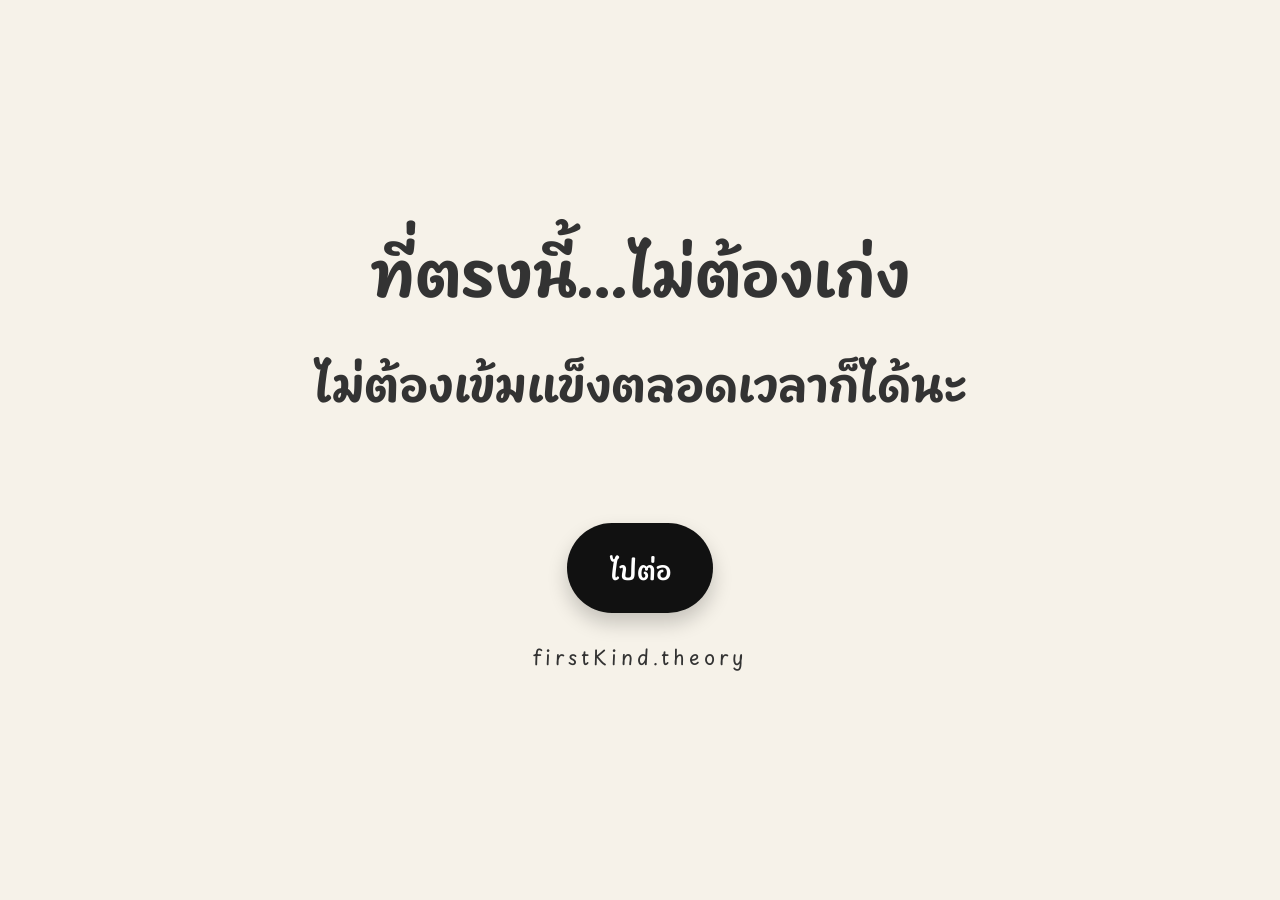
<file: index.html>
<!DOCTYPE html>
<html lang="th">
<head>

<meta charset="UTF-8">
<meta name="viewport" content="width=device-width, initial-scale=1.0">

<title>HomeScreen</title>

<link rel="preconnect" href="https://fonts.googleapis.com">
<link rel="preconnect" href="https://fonts.gstatic.com" crossorigin>

<link href="https://fonts.googleapis.com/css2?family=Playpen+Sans+Thai:wght@100..800&display=swap" rel="stylesheet">

<link rel="stylesheet" href="css/homelock1.css">
<link rel="stylesheet" href="css/responsive.css">

</head>

<body>

<div class="container">

<div class="quote">

<h1>ที่ตรงนี้...ไม่ต้องเก่ง</h1>

<h2>ไม่ต้องเข้มแข็งตลอดเวลาก็ได้นะ</h2>

</div>

<button class="start-btn" onclick="startApp()">
ไปต่อ
</button>

<div class="logoHS">
firstKind.theory
</div>

</div>

<script>

function startApp(){

    document.body.style.transition="0.5s";
    document.body.style.opacity="0";

    setTimeout(function(){

        window.location.href="homescreen2.html";

    },500);

}

</script>

</body>
</html>
</file>
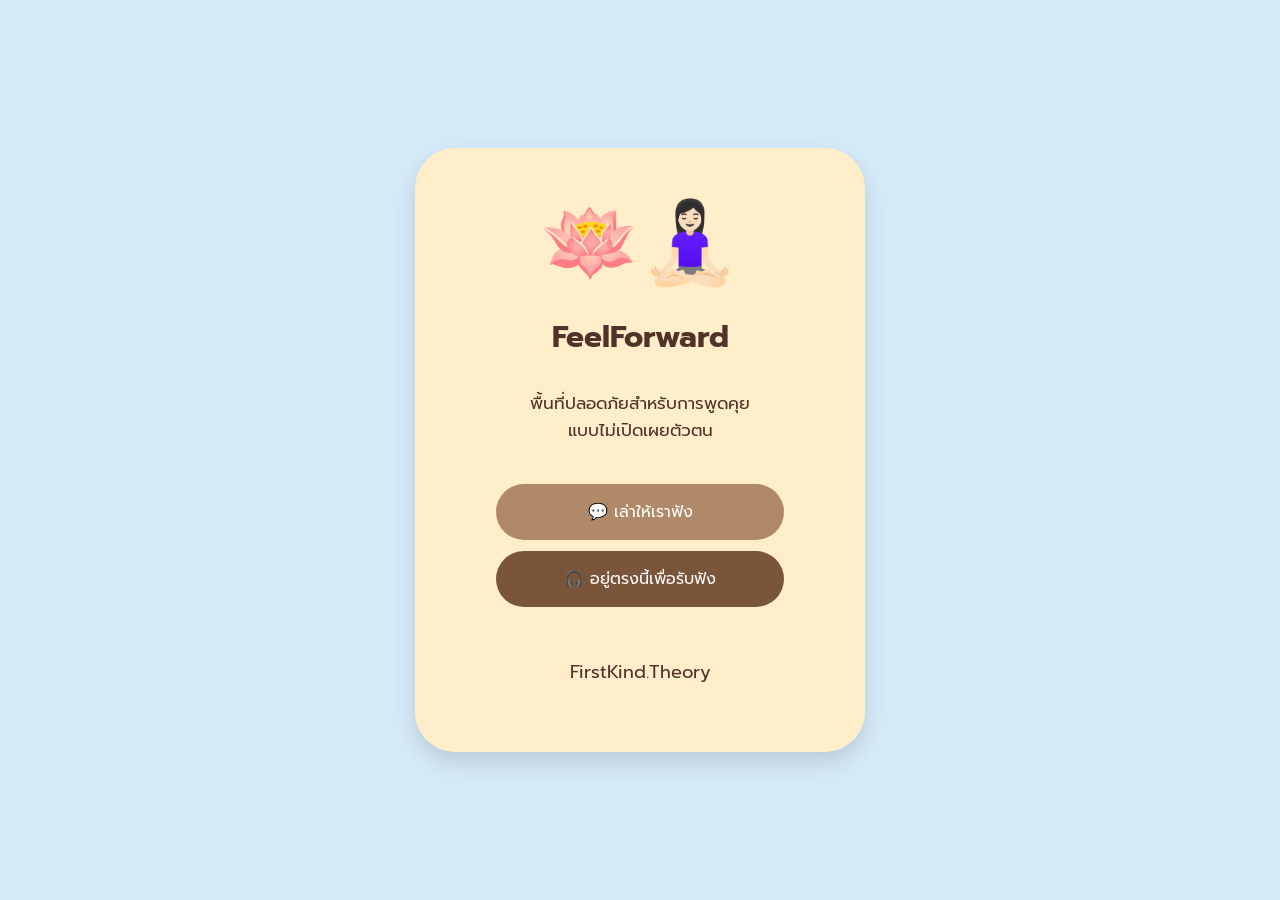
<file: admin-login.html>
<!DOCTYPE html>
<html lang="th">
<head>

<meta charset="UTF-8">
<meta name="viewport" content="width=device-width, initial-scale=1.0">

<title>FeelForward</title>

<link href="https://fonts.googleapis.com/css2?family=Prompt:wght@300;400;500;600&display=swap" rel="stylesheet">

<link rel="stylesheet" href="css/adminlogin.css">
<link rel="stylesheet" href="css/responsive.css">

</head>


<body>


<div class="container3">


<div class="logo3">
🪷🧘🏻‍♀️
</div>


<h1>
FeelForward
</h1>


<p class="subtitle3">
พื้นที่ปลอดภัยสำหรับการพูดคุย<br>
แบบไม่เปิดเผยตัวตน
</p>

<div class="button-group">

<button class="buttonlogin user" onclick="location.href='input name.html'">

💬 เล่าให้เราฟัง

</button>



<button class="buttonlogin admin" onclick="location.href='adminpass.html'">

🎧 อยู่ตรงนี้เพื่อรับฟัง

</button>

</div>


<div class="footer">

FirstKind.Theory

</div>


</div>


</body>
</html>
</file>
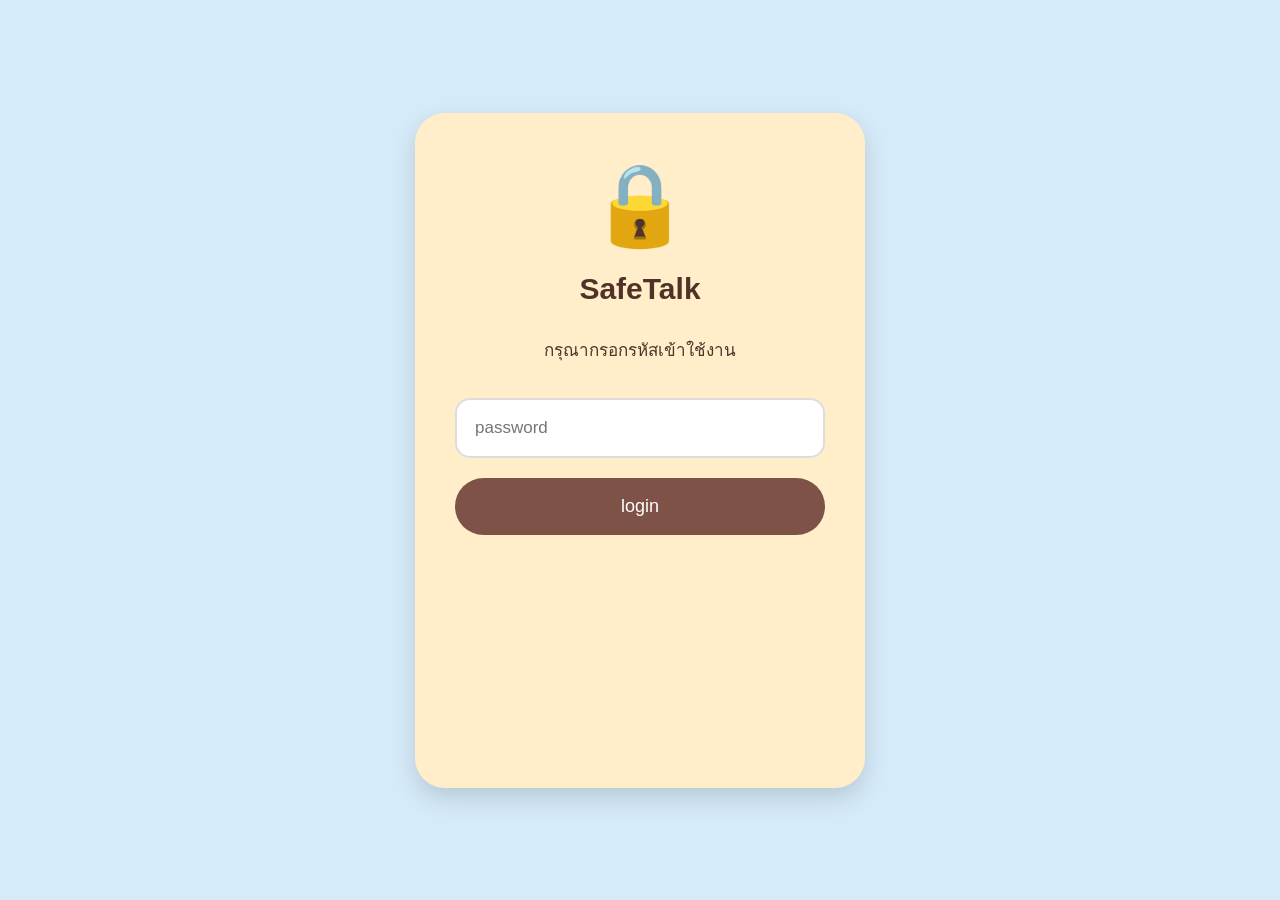
<file: adminpass.html>
<!DOCTYPE html>
<html lang="th">
<head>
<meta charset="UTF-8">
<meta name="viewport" content="width=device-width, initial-scale=1.0">

<title>FeelForward - เข้าสู่ระบบ</title>

<link rel="stylesheet" href="css/adminpass.css">
<link rel="stylesheet" href="css/responsive.css">

</head>

<body>

<div class="cardpass">

<div class="logopass">🔒</div>

<h1>SafeTalk</h1>

<p>กรุณากรอกรหัสเข้าใช้งาน</p>

<form onsubmit="return login()">

<input
type="password"
id="password"
placeholder="password">

<button class="buttonpass" type="submit">
login
</button>

</form>

<div class="error" id="error">
รหัสไม่ถูกต้อง
</div>

<script>

function login(){

    const password = document.getElementById("password").value;

    if(password === "123456"){

        window.location.href = "admin-dashboard.html";
        return false; // ป้องกันการ submit ฟอร์ม

    }else{

        document.getElementById("error").style.display = "block";
        return false;
    }

}

</script>

</body>
</html>
</file>
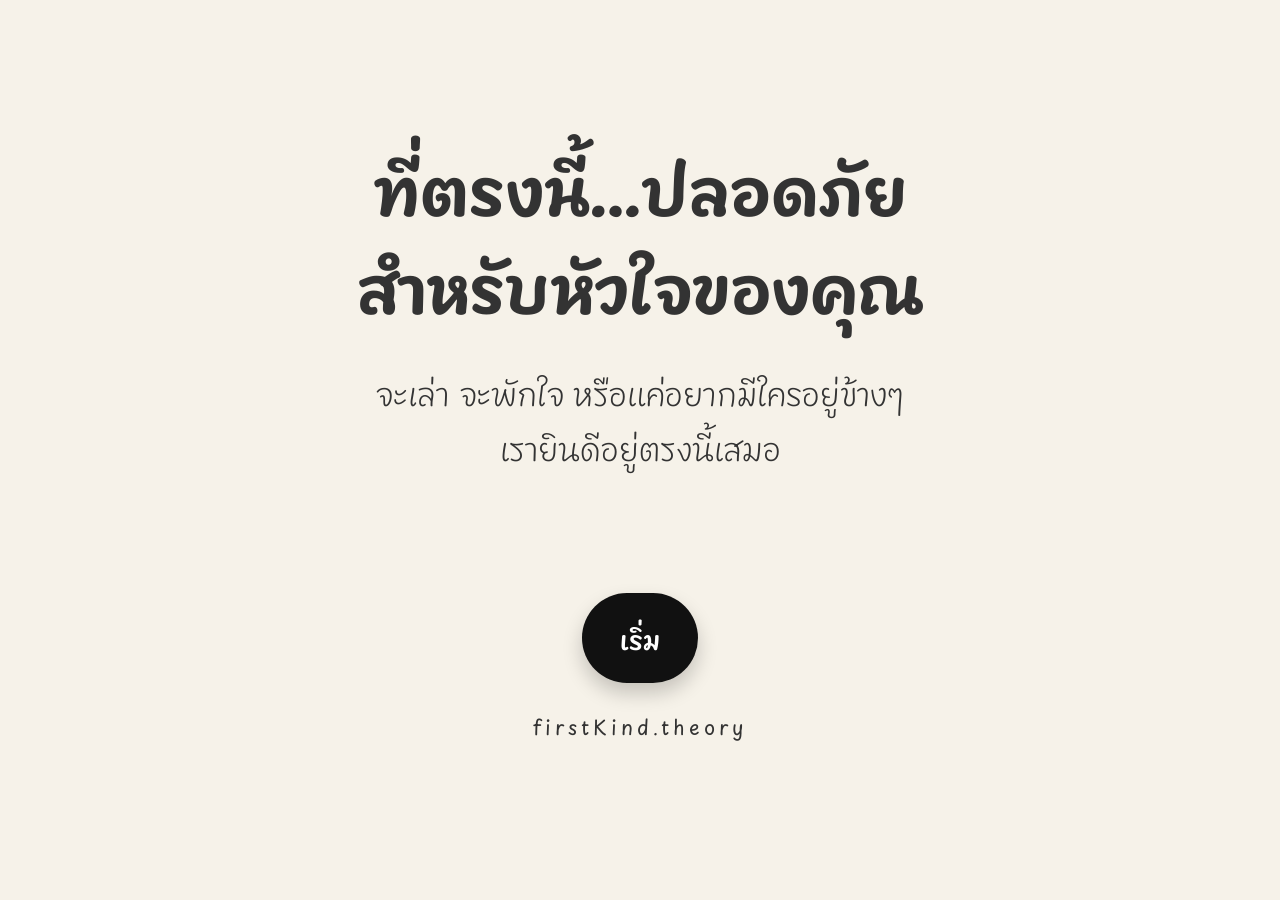
<file: homescreen2.html>
<!DOCTYPE html>
<html lang="th">
<head>

<meta charset="UTF-8">
<meta name="viewport" content="width=device-width, initial-scale=1.0">

<title>HomeScreen</title>

<link rel="preconnect" href="https://fonts.googleapis.com">
<link rel="preconnect" href="https://fonts.gstatic.com" crossorigin>

<link href="https://fonts.googleapis.com/css2?family=Playpen+Sans+Thai:wght@100..800&display=swap" rel="stylesheet">

<link rel="stylesheet" href="css/homelock2.css">
<link rel="stylesheet" href="css/responsive.css">

</head>

<body>

<div class="container">

<div class="quote2">

<h1>ที่ตรงนี้...ปลอดภัย</h1>
<h1>สำหรับหัวใจของคุณ</h1>

<h2>จะเล่า จะพักใจ หรือแค่อยากมีใครอยู่ข้างๆ</h2>

<h2>เรายินดีอยู่ตรงนี้เสมอ</h2>

</div>

<button class="start-btn2" onclick="startApp()">
เริ่ม
</button>

<div class="logo2">
firstKind.theory
</div>

</div>

<script>

function startApp(){

    document.body.style.transition="0.5s";
    document.body.style.opacity="0";

    setTimeout(function(){

        window.location.href="admin-login.html";

    },500);

}

</script>

</body>
</html>
</file>
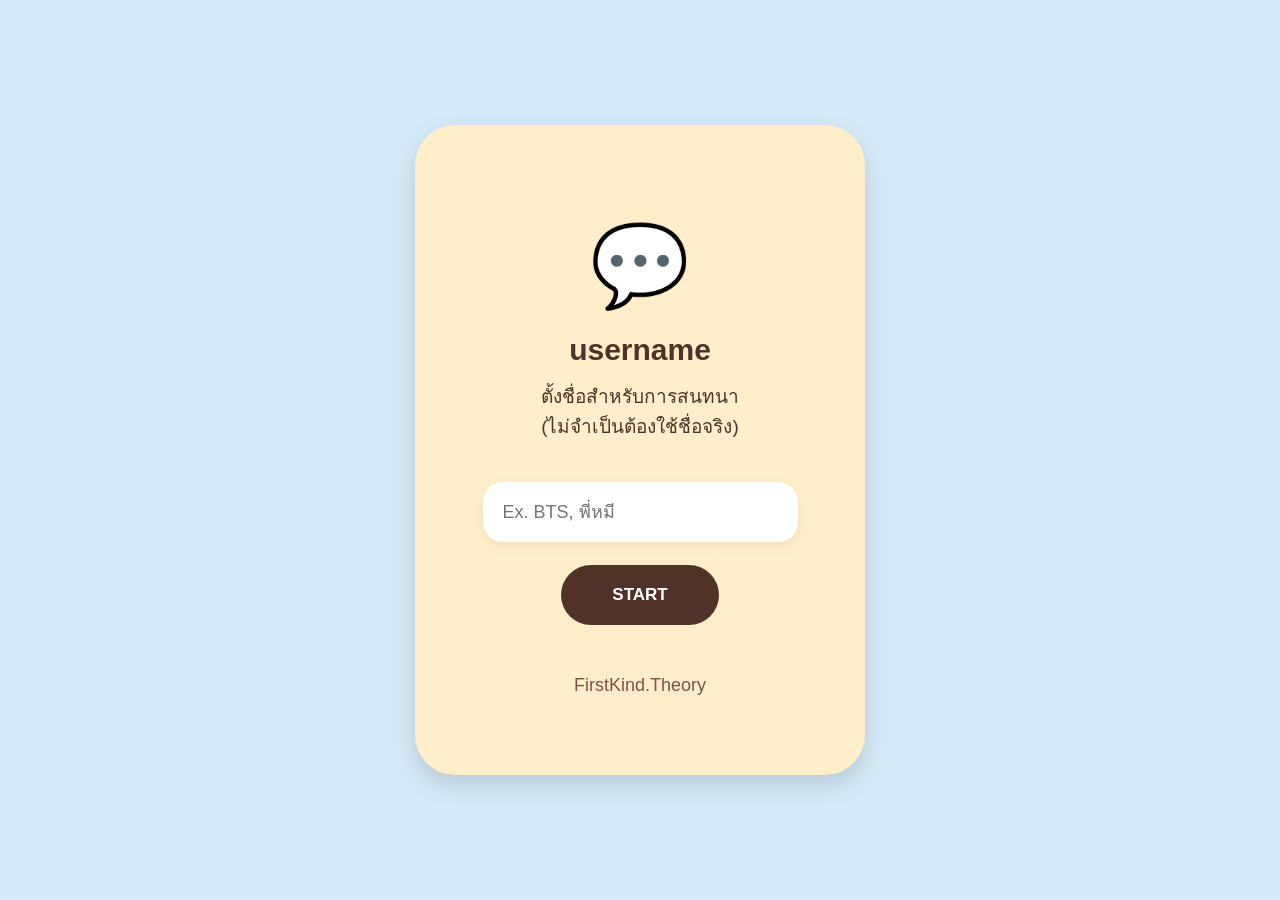
<file: input name.html>
<!DOCTYPE html>
<html lang="th">
<head>
<meta charset="UTF-8">
<meta name="viewport" content="width=device-width, initial-scale=1.0">

<title>UserName</title>

<link rel="stylesheet" href="css/inputname.css">
<link rel="stylesheet" href="css/responsive.css">

</head>

<body>

<div class="card4">

<div class="logo4">💬</div>

<h1>username</h1>

<p class="subtitle4">
ตั้งชื่อสำหรับการสนทนา<br>
(ไม่จำเป็นต้องใช้ชื่อจริง)
</p>

<div class="input-box">

<input
type="text"
id="username"
placeholder="Ex. BTS, พี่หมี">

</div>

<button class="button4" onclick="nextPage()">
    START
</button>

<div class="note">

FirstKind.Theory<br>

</div>

</div>

<script>

function nextPage(){

    const username =
    document.getElementById("username").value.trim();

    if(username==""){

        alert("กรุณาตั้งชื่อก่อน");

        return;

    }

    localStorage.setItem("username",username);

    window.location.href="select.html";

}

// กด Enter เพื่อเริ่ม
document.getElementById("username").addEventListener("keydown", function(event){

    if(event.key === "Enter"){

        event.preventDefault();
        nextPage();

    }

});

</script>

</body>
</html>
</file>
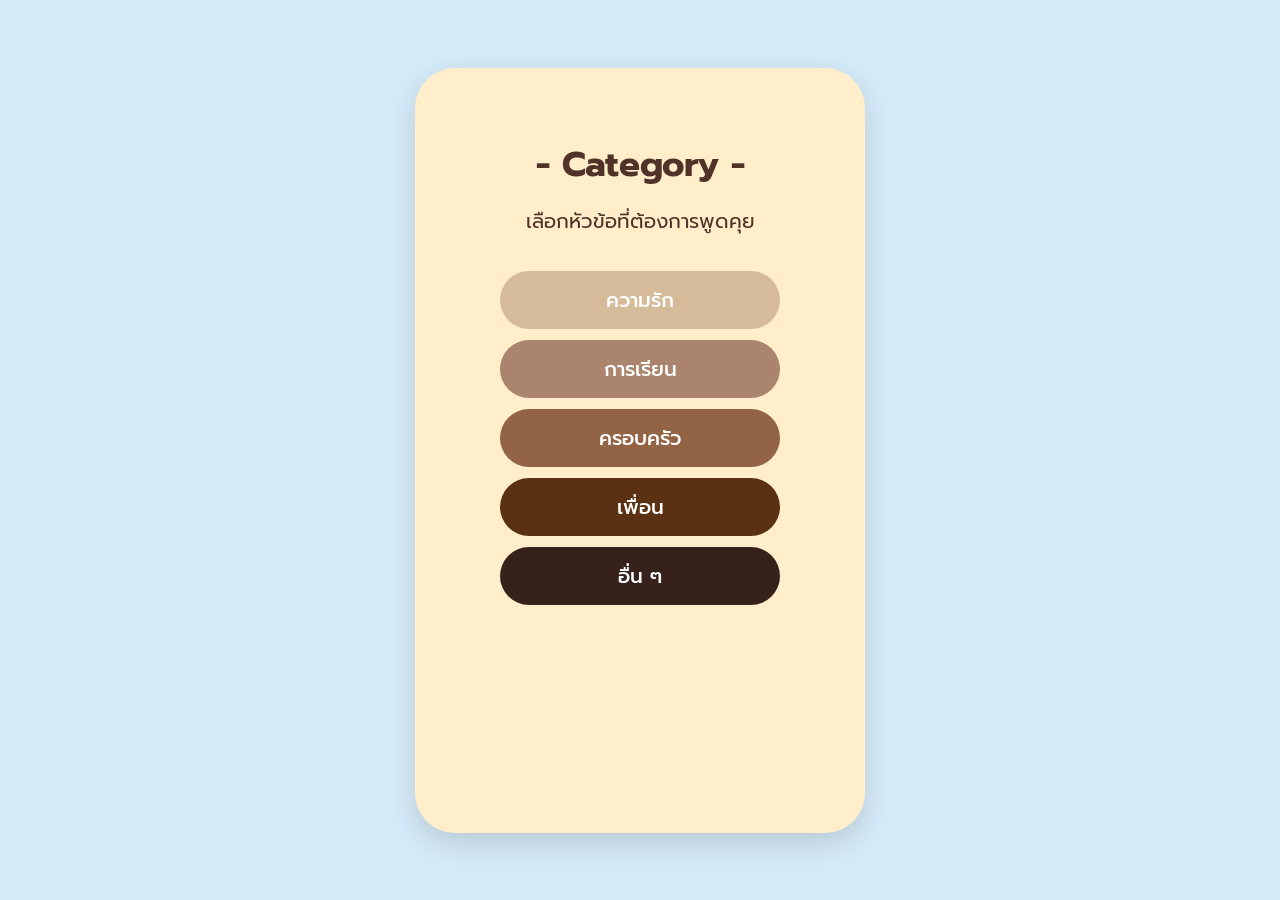
<file: select.html>
<!DOCTYPE html>
<html lang="th">

<head>

<meta charset="UTF-8">
<meta name="viewport" content="width=device-width, initial-scale=1.0">

<title>Anonymous Chat</title>

<link href="https://fonts.googleapis.com/css2?family=Prompt:wght@300;400;600&display=swap" rel="stylesheet">

<link rel="stylesheet" href="css/select.css">
<link rel="stylesheet" href="css/responsive.css">

</head>


<body>


<div class="box">


<h3>
- Category -
</h3>


<p class="description">
    เลือกหัวข้อที่ต้องการพูดคุย
</p>

<button class="button5 love" onclick="joinChat('love')">
    ความรัก
</button>

<button class="button5 study" onclick="joinChat('study')">
    การเรียน
</button>

<button class="button5 family" onclick="joinChat('family')">
    ครอบครัว
</button>

<button class="button5 friend" onclick="joinChat('friend')">
    เพื่อน
</button>

<button class="button5 other" onclick="joinChat('other')">
    อื่น ๆ
</button>

</div>



<script>

function joinChat(room){

    localStorage.setItem("topic", room);

    window.location.href = "explain.html";

}

</script>


</body>

</html>
</file>
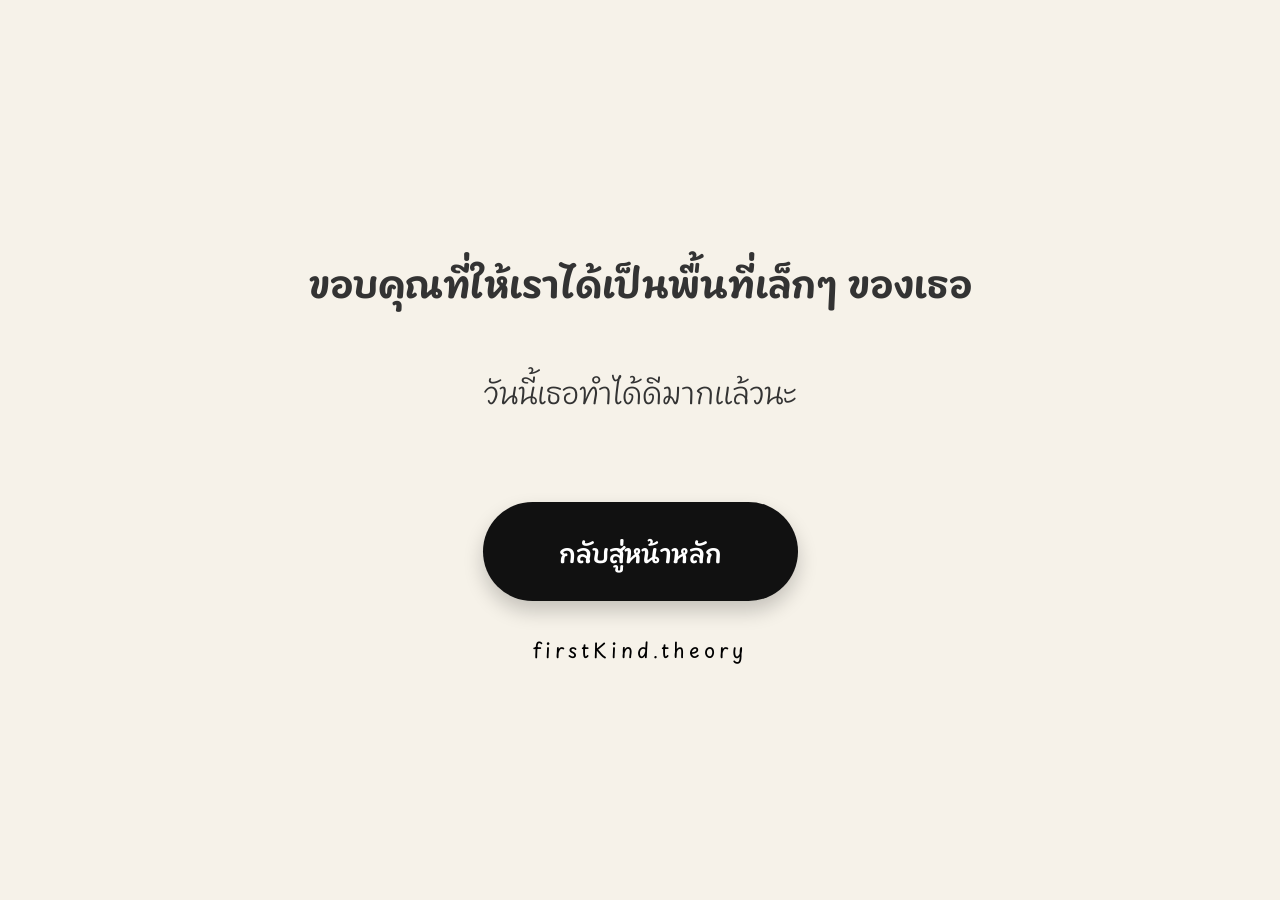
<file: thanks.html>
<!DOCTYPE html>
<html lang="th">
<head>

<meta charset="UTF-8">
<meta name="viewport" content="width=device-width, initial-scale=1.0">

<title>HomeScreen</title>

<link rel="preconnect" href="https://fonts.googleapis.com">
<link rel="preconnect" href="https://fonts.gstatic.com" crossorigin>

<link href="https://fonts.googleapis.com/css2?family=Playpen+Sans+Thai:wght@100..800&display=swap" rel="stylesheet">

<link rel="stylesheet" href="css/thanks.css">
<link rel="stylesheet" href="css/responsive.css">

</head>

<body>

<div class="container">

<div class="quotethanks1">
    <h1>ขอบคุณที่ให้เราได้เป็นพื้นที่เล็กๆ ของเธอ</h1>
</div>

<div class="quotethanks2">

<h2>วันนี้เธอทำได้ดีมากแล้วนะ</h2>

</div>


<button class="end-btn" onclick="startApp()">
กลับสู่หน้าหลัก
</button>

<div class="logo">
firstKind.theory
</div>

</div>

<script>

function startApp(){

    document.body.style.transition="0.5s";
    document.body.style.opacity="0";

    setTimeout(function(){

        window.location.href="index.html";

    },500);

}

</script>

</body>
</html>
</file>
<file: css/homelock1.css>
/* homescreen */
*{
    margin:0;
    padding:0;
    box-sizing:border-box;
}

body{

    background:#F6F2E9;

    display:flex;

    justify-content:center;

    align-items:center;

    height:100vh;

    overflow:hidden;

}

.container{

    width:100%;
    max-width:770px;

    text-align:center;

    padding:20px;

    animation:fadeIn 1.2s;

}

.quote{

    font-family: "Playpen Sans Thai", cursive;

    color:#333;

    line-height:1;

    margin-bottom:120px;

}

.quote h1{

    font-family: "Playpen Sans Thai", cursive;
    
    font-size:25px;
    font-weight:700;
    color:#333;
    margin-bottom:25px;
}

.quote h2{

    font-family:'Playpen Sans Thai',cursive;

    font-size:20px;
    color:#333;
    font-weight:700;

}

.logoHS{

    margin-top:25px;

    font-family:'Playpen Sans Thai',cursive;

    font-size:15px;

    letter-spacing:4px;

    color:#333;

}

.start-btn{

    width:100px;

    height:60px;

    border:none;

    border-radius:50px;

    background:#111;

    color:white;

    font-family:'Playpen Sans Thai',cursive;

    font-size:20px;

    font-weight:600;

    cursor:pointer;

    transition:.3s;

    box-shadow:0 10px 20px rgba(0,0,0,.2);

}

.start-btn:hover{

    transform:translateY(-5px);

    background:#333;

}

.start-btn:active{

    transform:scale(.95);

}

@keyframes fadeIn{

from{

opacity:0;
transform:translateY(20px);

}

to{

opacity:1;
transform:translateY(0);

}

}
</file>
<file: css/responsive.css>
/* 1. Mobile (ค่าเริ่มต้น ไม่ต้องมี @media) */

/* 2. iPad Portrait */
@media (min-width:768px){
/* home1 */
    .quote{
    margin-bottom:120px;
    }
    .quote h1{
    font-size:60px;
    margin-bottom:60px;
    }
    .quote h2{
    font-size:45px;
    }
    .logoHS{
    font-size:20px;
    letter-spacing:4px;
    }
    .start-btn{
    width:20%;
    height:7dvh;
    background:#111;
    font-size:25px;
    }
/* home2 */
    .quote2{
    margin-bottom:120px;
    }
    .quote2 h1{
    font-size:60px;
    margin-bottom:60px;
    line-height: 0.6;
    }
    .quote2 h2{
    font-size:30px;
    }
    .logo2{
    font-size:20px;
    letter-spacing:4px;
    }
    .start-btn2{
    width:20%;
    height:7dvh;
    background:#111;
    font-size:25px;
    }
/* login */
    .container3{
    width:100%;
    max-width:450px;
    padding:110px;
    }
    .logo3{
    font-size:80px;
    margin-top:-30px;
    margin-bottom:10px;
    }
    h1{
    font-size:35px;
    margin-bottom:10px;
    }
    .subtitle3{
    font-size:17px;
    margin-bottom:40px;
    line-height:1.6;
    }
    .buttonlogin{
    width: 90%;
    padding: 16px;
    margin: 11px auto;
    border-radius:40px;
    font-size:16px;
    }
    .footer{
    margin-top:50px;
    font-size:18px;
    }
/* name */
    .card4{
    width:100%;
    max-width:450px;
    min-height:auto;
    height:650px;
    }
    .logo4{
    font-size:80px;
    margin-top:25px;
    margin-bottom:10px;
    }
    h1{
    font-size:35px;
    margin-bottom:10px;
    }
    .subtitle4{
    font-size:19px;
    margin-bottom:40px;
    line-height:1.6;
    }
    .input-box input{
    width:70%;
    height:60px;
    padding:0px 20px;
    font-size:18px;
    }
    .button4{
    width:35%;
    height:60px;
    font-size:17px;
    margin:25px auto;
    display:block;
    }
    .note{
    margin-top:25px;
    font-size:18px;
    }
/* select */
    .box{
    width:100%;
    max-width:450px;
    height:750px;
    }
    h3{
    font-size:35px;
    margin-bottom:10px;
    margin-top: 70px;
    }
    .description{
    font-size:22px;
    margin-bottom:45px;
    }
    .button5{
    padding:20px;
    margin:15px auto;
    font-size:23px;
    }
/* explain */
    .card{
    width:75%;
    max-width:550px;
    min-height:80dvh;
    }
    .icon{
    font-size:65px;
    text-align:center;
    margin-top:40px;
    }
    .title{
    font-size:30px;
    margin-top:10px;
    }
    .desc{
    font-size:18px;
    }
    textarea{
    width:90%;
    height:30dvh;
    margin-top:25px;
    padding:15px;
    border:1px solid #ddd;
    border-radius:15px;
    resize:none;
    font-size:18px; 
    }
    .buttonexplain{
    width:90%; 
    padding:17px;
    font-size:18px;
    }
/* wait */
    .boxwait{
    width:50%;
    height:40dvh;
    padding: 85px 40px 40px; /* บน ขวา ล่าง ซ้าย */
    }
    .loader{
    width:80px;
    height:80px;
    margin-top:30px;
    }
    h2{
    font-size:28px;
    margin:0px;
    }
    p{
    margin:30px auto;
    font-size:23px;
    }
/* adminpass */
    .cardpass{
    width:100%;
    max-width:40dvh;
    height:55dvh;
    }
    .logopass{
    margin-top: 40px;
    margin-bottom: 20px;
    font-size:80px;
    }
    h1{
    color:#513229;
    margin-top:10px;
    margin-bottom:8px;
    font-size:35px;
    }
    p{
    color:#513229;
    margin-bottom:35px;
    font-size:20px;
    }
    input{
    padding:18px;
    font-size:17px;
    }
    .buttonpass{
    width:100%;
    padding:18px;
    font-size:18px;
    margin-top: -5px;
    }
    .error{
    font-size:16px;
    margin-top:20px;
    }
/* dashboard */
    .dashboard{
    width:100%;
    max-width:40dvh;
    height:85dvh;
    }
    h4{
    font-size:25px;
    margin-top:10px;
    margin-bottom:20px;
    }
/* chat, admin-chat */
    .chat-box{
    width:min(85%, 850px);
    height:90dvh;
    background:#ffffff;
    border-radius:20px;
    box-shadow:0 10px 25px rgba(0,0,0,.15);
    display:flex;
    flex-direction:column;
    overflow:hidden;
    }
/* thanks */
    .quotethanks1{
    max-width: 800px;
    }
    .quotethanks1 h1{
    font-size:36px;
    font-weight: 700;
    }

/* ข้อความหลัก */
    .quotethanks2 h2{
    font-size: 30px;
    }
    .logo{
    font-size:20px;
    }

.end-btn{
    width:30%;
    height:7dvh;
    font-size:25px;
    }

}





/* 3. iPad Landscape */
@media (min-width:1024px){
/* home1 */
    .start-btn{
    width:20%;
    height:10dvh;
    background:#111;
    font-size:25px;
    }
/* home2 */
    .quote2 h1{
    font-size:7dvh;
    line-height: 0.6;
    }
    .quote2 h2{
    font-size:3.5dvh;
    font-weight:250;
    }
    .start-btn2{
    width:10%;
    height:10dvh;
    background:#111;
    font-size:25px;
    }
/* login */
    .container3{
    width:100%;
    max-width:450px;
    padding:65px;
    }
    .logo3{
    font-size:80px;
    margin-top:-30px;
    margin-bottom:10px;
    }
    h1{
    font-size:35px;
    margin-bottom:10px;
    }
    .subtitle3{
    font-size:17px;
    margin-bottom:40px;
    line-height:1.6;
    }
    .buttonlogin{
    width: 90%;
    padding: 16px;
    margin: 11px auto;
    border-radius:40px;
    font-size:16px;
    }
    .footer{
    margin-top:50px;
    font-size:18px;
    }
/* name */
    .card4{
    width:100%;
    max-width:450px;
    min-height:auto;
    height:650px;
    }
    .logo4{
    font-size:80px;
    margin-top:30px;
    margin-bottom:10px;
    }
    h1{
    font-size:35px;
    margin-bottom:10px;
    }
    .subtitle4{
    font-size:19px;
    margin-bottom:40px;
    line-height:1.6;
    }
    .input-box input{
    width:70%;
    height:60px;
    padding:0px 20px;
    font-size:18px;
    }
    .button4{
    width:35%;
    height:60px;
    font-size:17px;
    margin:25px auto;
    display:block;
    }
    .note{
    margin-top:25px;
    font-size:18px;
    }
/* select */
    body{
    height:100dvh;
    display:flex;
    justify-content:center;
    align-items:center;
    }
    .box{
    max-width:450px;
    height: 85dvh;
    text-align:center;
    }
    h3{
    font-size:35px;
    margin-bottom:-15px;
    margin-top: 50px;
    }
    .description{
    font-size:20px;
    margin-bottom:35px;
    }
    .button5{
    display:flex;
    justify-content:center;
    align-items:center;
    width: 280px;
    padding:14px;
    margin:11px auto;
    font-size:20px;
    }
/* explain */
    .card{
    width:75%;
    max-width:550px;
    height:90dvh;
    }
    .icon{
    font-size:65px;
    text-align:center;
    margin-top:40px;
    }
    .title{
    font-size:25px;
    margin-top:0px;
    }
    .desc{
    margin-top:14px;
    font-size:16px;
    margin-bottom:14px;
    }
    textarea{
    width:60dvh;
    height:25dvh;
    margin-top:5px;
    padding:15px;
    border:1px solid #ddd;
    border-radius:15px;
    resize:none;
    font-size:16px; 
    }
    .buttonexplain{
    width:60dvh; 
    padding:17px;
    font-size:18px;
    }
/* wait */
    .boxwait{
    width:45dvh;
    height:50dvh;
    padding: 85px 40px 40px; /* บน ขวา ล่าง ซ้าย */
    }
    .loader{
    width:80px;
    height:80px;
    margin-top:30px;
    }
    h2{
    font-size:28px;
    margin:0px;
    }
/* adminpass */
    .cardpass{
    width:100%;
    max-width:50dvh;
    height:75dvh;
    }
    .logopass{
    margin-top: -5px;
    margin-bottom: 20px;
    font-size:80px;
    }
    h1{
    font-size:30px;
    }
    p{
    
    font-size:17px;
    }
    input{
    padding:18px;
    font-size:17px;
    }
    .buttonpass{
    width:100%;
    padding:18px;
    font-size:18px;
    margin-top: -5px;
    }
/* dashboard */
    .dashboard{
    width:100%;
    max-width:70dvh;
    height:85dvh;
    }
    h4{
    font-size:25px;
    margin-top:10px;
    margin-bottom:20px;
    }
/* chat, admin-chat */
    .chat-box{
    width:160dvh;
    height:90dvh;
    background:#ffffff;
    border-radius:20px;
    box-shadow:0 10px 25px rgba(0,0,0,.15);
    display:flex;
    flex-direction:column;
    overflow:hidden;
    }
/* thanks */
    .quotethanks1{
    max-width: 800px;
    }
    .quotethanks1 h1{
    font-size:36px;
    font-weight: 700;
    }

    /* ข้อความหลัก */
    .quotethanks2 h2{
    font-size: 30px;
    }
    .logo{
    font-size:20px;
    }
    .end-btn{
    width:35dvh;
    height:11dvh;
    font-size:25px;
    }

}





/* 4. Desktop */
@media (min-width:1367px){
/* homelock1 */
.start-btn{
    width:15dvh;
    height:10dvh;
    border-radius:100px;
    font-size:30px;
    }
/* homelock2 */
.start-btn2{
    width:15dvh;
    height:10dvh;
    border-radius:100px;
    font-size:30px;
    }
/* select */
.box{
    max-width:50dvh;
    max-height:70dvh;
    }
h3{
    font-size:35px;
    }
.description{
    font-size:18px;
    margin-bottom:60px;
    }
.button5{
    width:80%;
    padding:25px;
    margin:20px auto;
    font-size:20px;
    }
/* explain */
.card{
    max-width:55dvh;
    max-height:40dvh;
    }
.icon{
    font-size:65px;
    text-align:center;
    margin-top:9dvh;
    }
textarea{
    width:40dvh;
    height:25dvh;
}
.buttonexplain{
    width:40dvh;
    height:6dvh;
    border-radius:40px;
    font-size:18px;
    }
/* wait */
.boxwait{
    width:40dvh;
    height:35dvh;
    }

/* chat, admin-chat */
    .chat-box{
    width:150dvh;
    height:90dvh;
    background:#ffffff;
    border-radius:20px;
    box-shadow:0 10px 25px rgba(0,0,0,.15);
    display:flex;
    flex-direction:column;
    overflow:hidden;
    }
/* adminpass */
.cardpass{
    max-height: 45dvh;
    max-width:450px;
    border-radius:30px;
    padding:65px 40px;
    }
.logopass{
    font-size:65px;
}
h1{
    margin-top:10px;
    margin-bottom:8px;
    font-size:30px;
}
p{
    margin-bottom:35px;
    font-size:18px;
}
/* admin-dashboard */
.info-text{
    margin-bottom:10px;
    font-size: 17px;
    color: black;
}
button{
    padding:10px;
    }
/* thanks */
    .quotethanks2 h2{
    font-size: 30px;
    }
    .logo{
    font-size:20px;
    }
    .end-btn{
    width:25dvh;
    height:7dvh;
    font-size:23px;
    }
}
</file>
<file: css/adminlogin.css>
/* admin login */
*{
    margin:0;
    padding:0;
    box-sizing:border-box;
    font-family:Prompt,sans-serif;
}

body{

    margin:0;
    background:#d6ebf9;
    display:flex;
    justify-content:center;
    align-items:center;;
    min-height:100dvh;

}


.container3{

    width:75%;
    max-width:450px;

    background:#ffeec9;

    padding:20px;

    border-radius:40px;

    box-shadow:0 10px 25px rgba(0,0,0,.15);

}


.logo3{

    font-size:45px;

    text-align:center;
    margin-top:20px;
    margin-bottom:10px;

}


h1{

    font-size:25px;

    text-align:center;

    color:#513229;

    margin-bottom:10px;

}


.subtitle3{
    
    font-size:14px;

    text-align:center;

    color:#513229;

    margin-bottom:30px;

    line-height:1.6;

}

.buttonlogin{

    width: 80%;

    padding: 16px;

    margin: 11px auto;

    display: block;

    border:none;

    border-radius:40px;

    font-size:15px;

    cursor:pointer;

    transition:.3s;

    

    display:flex;
    justify-content:center; /* กึ่งกลางแนวนอน */
    align-items:center;     /* กึ่งกลางแนวตั้ง */

}


.buttonlogin:hover{

    transform:scale(1.03);

}


/* ผู้ใช้งาน */

.user{

    background:#b08968;

    color:white;

}


.user:hover{

    background:#a87a5b;

}


/* Admin */

.admin{

    background:#7a553a;

    color:white;

}


.admin:hover{

    background:#513229;

}


.footer{

    margin-top:25px;

    text-align:center;

    color:#513229;

    font-size:14px;

    line-height:1.7;

}
</file>
<file: css/adminpass.css>
/* adminpass */
*{
    margin:0;
    padding:0;
    box-sizing:border-box;
    font-family:Arial, Helvetica, sans-serif;
}

body{
    margin:0;
    background:#d6ebf9;
    display:flex;
    justify-content:center;
    align-items:center;;
    min-height:100dvh;
}

.cardpass{

    width:75%;
    max-width:450px;
    background:#ffeec9;
    margin:0px auto;
    border-radius:30px;
    padding:50px 40px;
    text-align:center;
    box-shadow:0 10px 25px rgba(0,0,0,.15);

}

.logopass{
    font-size:45px;
}

h1{
    color:#513229;
    margin-top:10px;
    margin-bottom:8px;
    font-size:25px;
}

p{
    font-family: Prompt,"sans-serif";
    color:#513229;
    margin-bottom:35px;
    font-size:14px;
}

input{

    width:100%;
    padding:13px;
    font-size:15px;
    border:2px solid #ddd;
    border-radius:15px;
    outline:none;
    margin-bottom:25px;

}

input:focus{

    border-color:#513229;

}

.buttonpass{

    width:100%;
    padding:13px;
    border:none;
    border-radius:40px;
    background:#7e5246;
    color:#ffffff;
    font-size:15px;
    cursor:pointer;
    transition:.3s;

}

.buttonpass:hover{

    background:#513229;

}

.error{
    font-size:14px;
    margin-top:20px;
    color:red;
    display:none;

}
</file>
<file: css/homelock2.css>
/* homescreen2 */
*{
    margin:0;
    padding:0;
    box-sizing:border-box;
}

body{

    background:#F6F2E9;

    display:flex;

    justify-content:center;

    align-items:center;

    height:100vh;

    overflow:hidden;

}

.container{

    width:100%;
    max-width:1200px;

    text-align:center;

    padding:20px;

    animation:fadeIn 1.2s;

}

.quote2{

    font-family: "Playpen Sans Thai", cursive;

    margin-bottom:120px;
    
}

.quote2 h1{
    
    color:#333;
    
    font-family: "Playpen Sans Thai", cursive;

    font-size:25px;

    font-weight:700;

    margin-bottom:40px;

    line-height: 0.4;
}

.quote2 h2{

    color:#333;

    font-family:'Playpen Sans Thai',cursive;

    font-size:18px;

    font-weight:250;

    
}

.logo2{

    margin-top:25px;

    font-family:'Playpen Sans Thai',cursive;

    font-size:15px;

    letter-spacing:4px;

    color:#333;

}

.start-btn2{

    width:100px;

    height:60px;

    border:none;

    border-radius:50px;

    background:#111;

    color:white;

    font-family:'Playpen Sans Thai',cursive;

    font-size:20px;

    font-weight:600;

    cursor:pointer;

    transition:.3s;

    box-shadow:0 10px 20px rgba(0,0,0,.2);

}

.start-btn2:hover{

    transform:translateY(-5px);

    background:#333;

}

.start-btn2:active{

    transform:scale(.95);

}

@keyframes fadeIn{

from{

opacity:0;
transform:translateY(20px);

}

to{

opacity:1;
transform:translateY(0);

}

}
</file>
<file: css/inputname.css>
/* input name */
*{
    margin:0;
    padding:0;
    box-sizing:border-box;
    font-family:Prompt,sans-serif;
}

body{
    margin:0;
    background:#d6ebf9;
    display:flex;
    justify-content:center;
    align-items:center;;
    min-height:100dvh;
}

.card4{
    width:75%;
    max-width:450px;

    background:#ffeec9;
    border-radius:40px;

    text-align:center;
    box-shadow:0 10px 25px rgba(0,0,0,.15);

    /* เพิ่มความสูงให้เท่ากัน */
    min-height:400px;

    display:flex;
    flex-direction:column;
    justify-content:center;
}

.logo4{
    font-family:Prompt,sans-serif;
    font-size:45px;
    margin-top:30px;
}

h1{
    font-family:Prompt,sans-serif;
    color:#513229;
    font-size:25px;
    margin:10px 0;

}

.subtitle4{
    font-family:Prompt,sans-serif;
    color:#513229;
    line-height:1.6;
    margin-bottom:35px;
    margin-top:5px;
    font-size:14px;

}

.input-box{

    margin-bottom:-2px;

}

.input-box input{

    width:70%;
    height:45px;

    border:none;
    border-radius:20px;

    background:#ffffff;

    padding:0 20px;

    font-size:14px;

    outline:none;

    transition:.3s;
    margin-top: auto;
    box-shadow:0 5px 15px rgba(0,0,0,.05);

}

.input-box input:focus{

    background:white;
    border:2px solid #513229;

}

.button4{
    width:35%;
    height:45px;
    border:none;
    border-radius:40px;
    padding:15px;
    background:#513229;
    color:white;

    font-family:Prompt,sans-serif;
    font-size:15px;
    font-weight:bold;

    cursor:pointer;
    transition:.3s;

    display:block;
    margin: 15px auto; /* ทำให้อยู่ตรงกลาง */

}

.button4:hover{

    background:#271713;

}

.note{
    font-family:Prompt,sans-serif;
    margin-bottom:15px;
    margin-top:5px;
    color:#7e5246;
    font-size:14px;

}
</file>
<file: css/select.css>
/* select */
*{
    box-sizing:border-box;
    font-family:Prompt,sans-serif;
}


body{
    
    margin:0;
    height:100vh;
    display:flex;
    justify-content:center;
    align-items:center;
    background:#d6ebf9;

}


.box{
    
    width:75%;
    max-width:450px;
    min-height:400px;
    background:#ffeec9;
    padding:20px;
    border-radius:40px;
    text-align:center;
    box-shadow:0 10px 30px rgba(0,0,0,.15);

}

h3{

    font-size:25px;
    color:#513229;
    margin-bottom:10px;
}

.description{
    font-size:14px;
    color:#513229;
    margin-bottom:30px;
}

.button5{
    font-weight:500;
    display: block;
    width:80%;
    padding:10px;
    margin:8px auto;
    border:none;
    border-radius:40px;
    font-size:15px;
    cursor:pointer;
    transition:.3s;
    gap: 0px;
    display:flex;
    justify-content:center; /* กึ่งกลางแนวนอน */
    align-items:center;     /* กึ่งกลางแนวตั้ง */
}

.button5:hover{

    transform:scale(1.03);

}

.love{background:#d6bb9b;color:white;}
.study{background:#aa846c;color:white;}
.family{background:#936345;color:white;}
.friend{background:#5b3113;color:white;}
.other{background:rgb(54, 33, 27);color:white;}

.love:hover{
    background:#cba3a3;
}

.study:hover{
    background:#7b9cbc;
}

.family:hover{
    background:#87ad75;
}

.friend:hover{
    background:#dac679;
}

.other:hover{
    background:#000000;
}
</file>
<file: css/thanks.css>
/* thanks */
*{
    margin:0;
    padding:0;
    box-sizing:border-box;
}

body{
    margin: 0;
    background: #F6F2E9;

    display: flex;
    justify-content: center;
    align-items: center;

    min-height: 100vh;
}

.container{
    width: 100%;
    max-width: 1500px;

    display: flex;
    flex-direction: column;
    justify-content: center;
    align-items: center;

    text-align: center;
    animation: fadeIn 1.2s;

}

/* ข้อความด้านบน */

.quotethanks1{
    font-family:'Playpen Sans Thai',cursive;
    margin-bottom: 40px;
    max-width: 300px;
    
}

.quotethanks1 h1{
    color:#333;
    font-size:30px;
    line-height: 2;
    font-weight: 700;
    
}

/* ข้อความหลัก */

.quotethanks2{
    font-family:'Playpen Sans Thai',cursive;
    margin-bottom: 70px;
}

.quotethanks2 h2{
    color:#333;
    font-size: 20px;
    line-height: 1.5;
    font-weight: 300;
}

.logo{

    margin-top:30px;

    font-family:'Playpen Sans Thai',cursive;

    font-size:15px;

    letter-spacing:4px;

    color:#000;

}

.end-btn{

    margin-top: 20px;

    width:150px;

    height:70px;

    border:none;

    border-radius:50px;

    background:#111;

    color:white;

    font-family:'Playpen Sans Thai',cursive;

    font-size:16px;

    font-weight:600;

    cursor:pointer;

    transition:.3s;

    box-shadow:0 10px 20px rgba(0,0,0,.2);

}

.end-btn:hover{

    transform:translateY(-5px);

    background:#333;

}

.end-btn:active{

    transform:scale(.95);

}

@keyframes fadeIn{

from{

opacity:0;
transform:translateY(20px);

}

to{

opacity:1;
transform:translateY(0);

}

}
</file>
